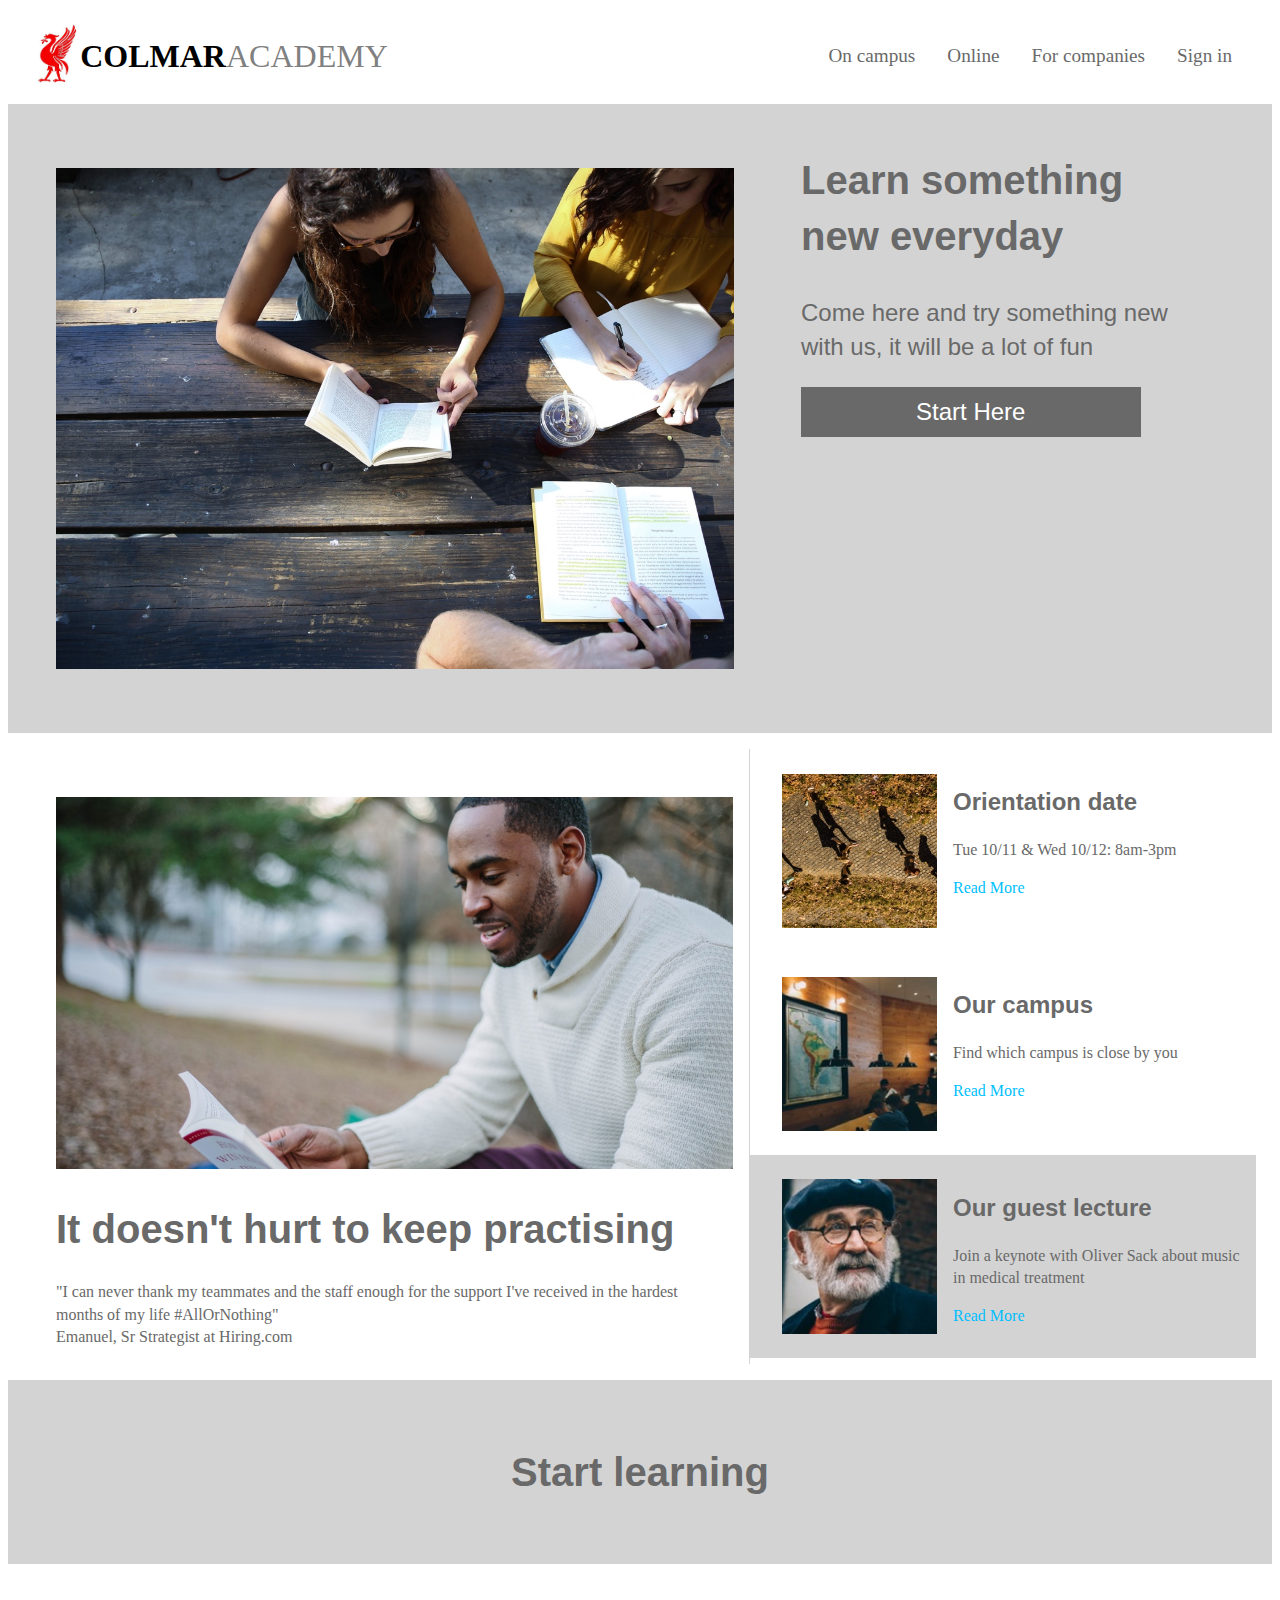
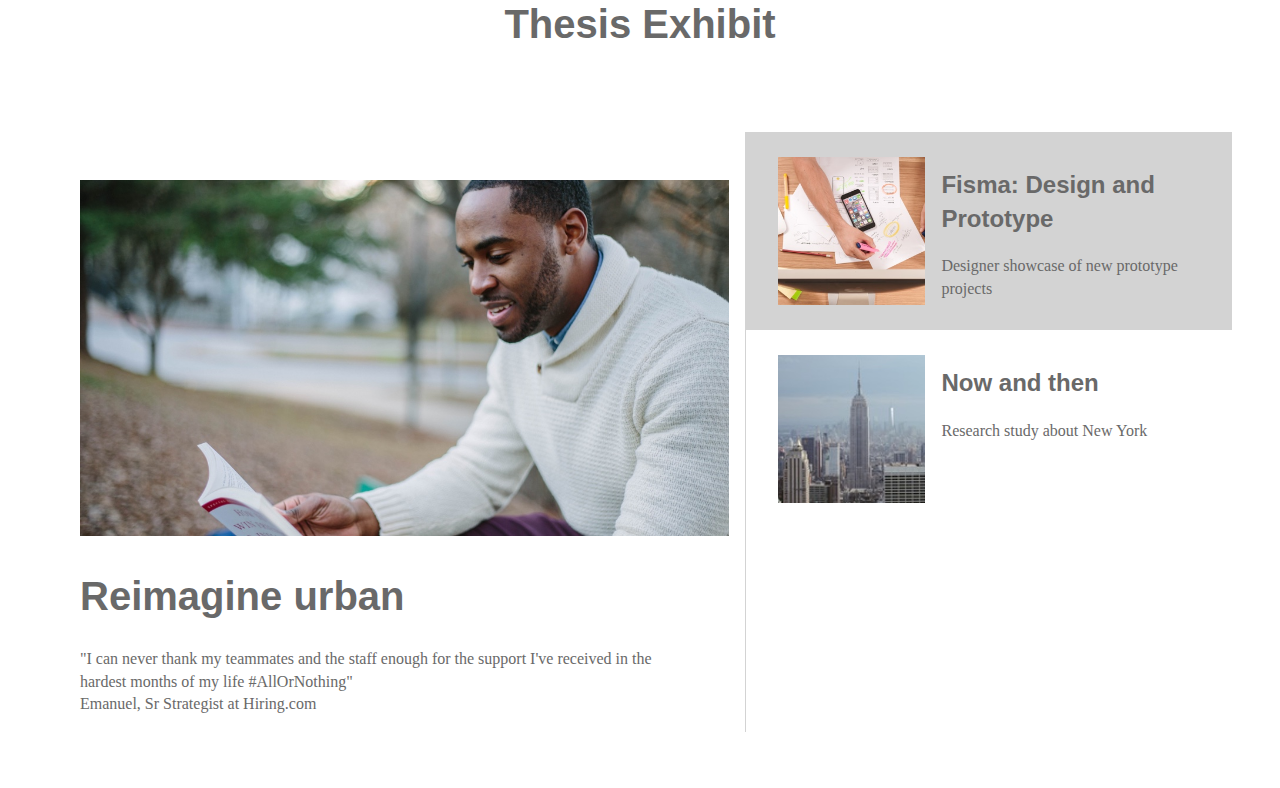
<file: resources/Images/Ken's Colmar Academy.htm>
<!DOCTYPE html>
<!-- saved from url=(0069)file:///Users/kenasakura/Desktop/codeacademy/ColmarAcademy/index.html -->
<html lang="en" dir="ltr"><head><meta http-equiv="Content-Type" content="text/html; charset=UTF-8">
    
    <title>Ken's Colmar Academy</title>
    <link href="./Ken&#39;s Colmar Academy_files/styles.css" type="text/css" rel="stylesheet">
    <link href="./Ken&#39;s Colmar Academy_files/reset.css" type="text/css" rel="stylesheet">
    <link href="./Ken&#39;s Colmar Academy_files/css" rel="stylesheet">
  </head>

  <body>
<!--Start of Header-->
    <header>
      <div class="header">
        <div class="logo">
          <img src="./Ken&#39;s Colmar Academy_files/liverbird.jpg">
          <p id="colmar">COLMAR</p>
          <p>ACADEMY</p>
        </div>
        <nav>
          <ul>
            <li>On campus</li>
            <li>Online</li>
            <li>For companies</li>
            <li>Sign in</li>
          </ul>
        </nav>
      </div>
    </header>

<!-- Start of Banner -->
  <div id="banner" class="large-container">
      <div class="leftbox">
        <img class="leftbox" src="./Ken&#39;s Colmar Academy_files/banner.jpg">
      </div>
      <div id="banner" class="rightbox">
        <div class="container">
          <h1>Learn something new everyday</h1>
          <h3>Come here and try something new with us, it will be a lot of fun</h3>
          <a class="btn"> Start Here</a>
        </div>
      </div>
    </div>

<!--Start of Feature Section-->
    <div id="feature" class="large-container">
      <div class="leftbox"><!--left side with image -->
        <img class="leftbox" src="./Ken&#39;s Colmar Academy_files/information-main.jpg">
        <div class="lefttext">
          <h1 class="lefttext">It doesn't hurt to keep practising</h1>
          <p>"I can never thank my teammates and the staff enough for the support I've received in the hardest months of my life #AllOrNothing"</p>
          <a> Emanuel, Sr Strategist at Hiring.com</a>
        </div>
      </div>

      <div id="feature" class="rightbox"><!--right side with content-->
          <!-- First image box-->
        <div class="image-textbox">
          <div class="smallimage">
            <img class="smallimage" src="./Ken&#39;s Colmar Academy_files/information-orientation.jpg">
          </div>
          <div class="textbox">
            <h2>Orientation date</h2>
            <p>Tue 10/11 &amp; Wed 10/12: 8am-3pm</p>
            <a id="link"> Read More</a>
          </div>
        </div>
        <!-- Second image box-->
        <div class="image-textbox">
          <div class="smallimage">
            <img class="smallimage" src="./Ken&#39;s Colmar Academy_files/information-campus.jpg">
          </div>
          <div class="textbox">
            <h2>Our campus</h2>
            <p>Find which campus is close by you</p>
            <a id="link"> Read More</a>
          </div>
        </div>
        <!-- Third image box-->
        <div id="highlight" class="image-textbox">
          <div class="smallimage">
            <img class="smallimage" src="./Ken&#39;s Colmar Academy_files/information-guest-lecture.jpg">
          </div>
          <div class="textbox">
            <h2>Our guest lecture</h2>
            <p>Join a keynote with Oliver Sack about music in medical treatment</p>
            <a id="link"> Read More</a>
          </div>
        </div>
      </div>
    </div>

<!--Start of Classes Section-->
    <div class="classes mainframe">
      <h1>Start learning</h1>
    </div>

<!--Start of Thesis Section-->
      <h1 class="title">Thesis Exhibit</h1>
        <div class="thesis mainframe">
          <div class="leftbox"><!--left side with image -->
              <img class="leftbox" src="./Ken&#39;s Colmar Academy_files/information-main.jpg">
            <div class="lefttext">
              <h1 class="lefttext">Reimagine urban</h1>
              <p>"I can never thank my teammates and the staff enough for the support I've received in the hardest months of my life #AllOrNothing"</p>
              <a> Emanuel, Sr Strategist at Hiring.com</a>
            </div>
          </div>

          <div id="feature" class="rightbox"><!--right side with content-->
              <!-- First image box-->
            <div id="highlight" class="image-textbox">
              <div class="smallimage">
                <img class="smallimage" src="./Ken&#39;s Colmar Academy_files/thesis-fisma.jpg">
              </div>
              <div class="textbox">
                <h2>Fisma: Design and Prototype</h2>
                <p>Designer showcase of new prototype projects</p>
              </div>
            </div>
            <!-- Second image box-->
            <div class="image-textbox">
              <div class="smallimage">
                <img class="smallimage" src="./Ken&#39;s Colmar Academy_files/thesis-now-and-then.jpg">
              </div>
              <div class="textbox">
                <h2>Now and then</h2>
                <p>Research study about New York</p>
              </div>
            </div>

          </div>
        </div>

    <footer></footer>
  


</body></html>
</file>
